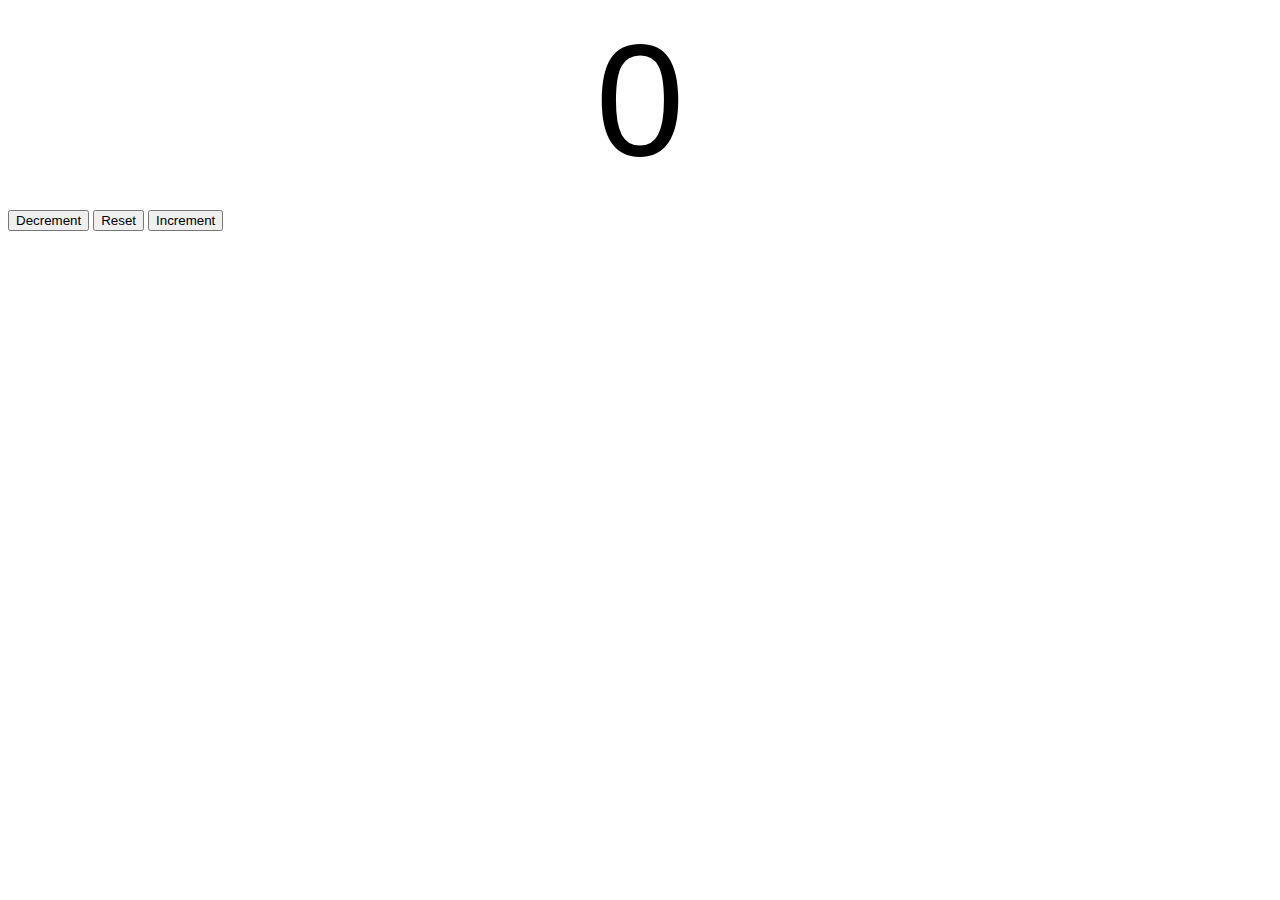
<file: 02 Counter Application/index.html>
<!DOCTYPE html>
<html lang="en">

<head>
    <meta charset="UTF-8">
    <meta name="viewport" content="width=device-width, initial-scale=1.0">
    <title>Counter Application</title>
    <link rel="stylesheet" href="style.css">
</head>

<body>
    <label class="count">0</label><br>
    <button class="decrement">Decrement</button>
    <button class="reset">Reset</button>
    <button class="increment">Increment</button>
    <script src="script.js"></script>
</body>

</html>
</file>
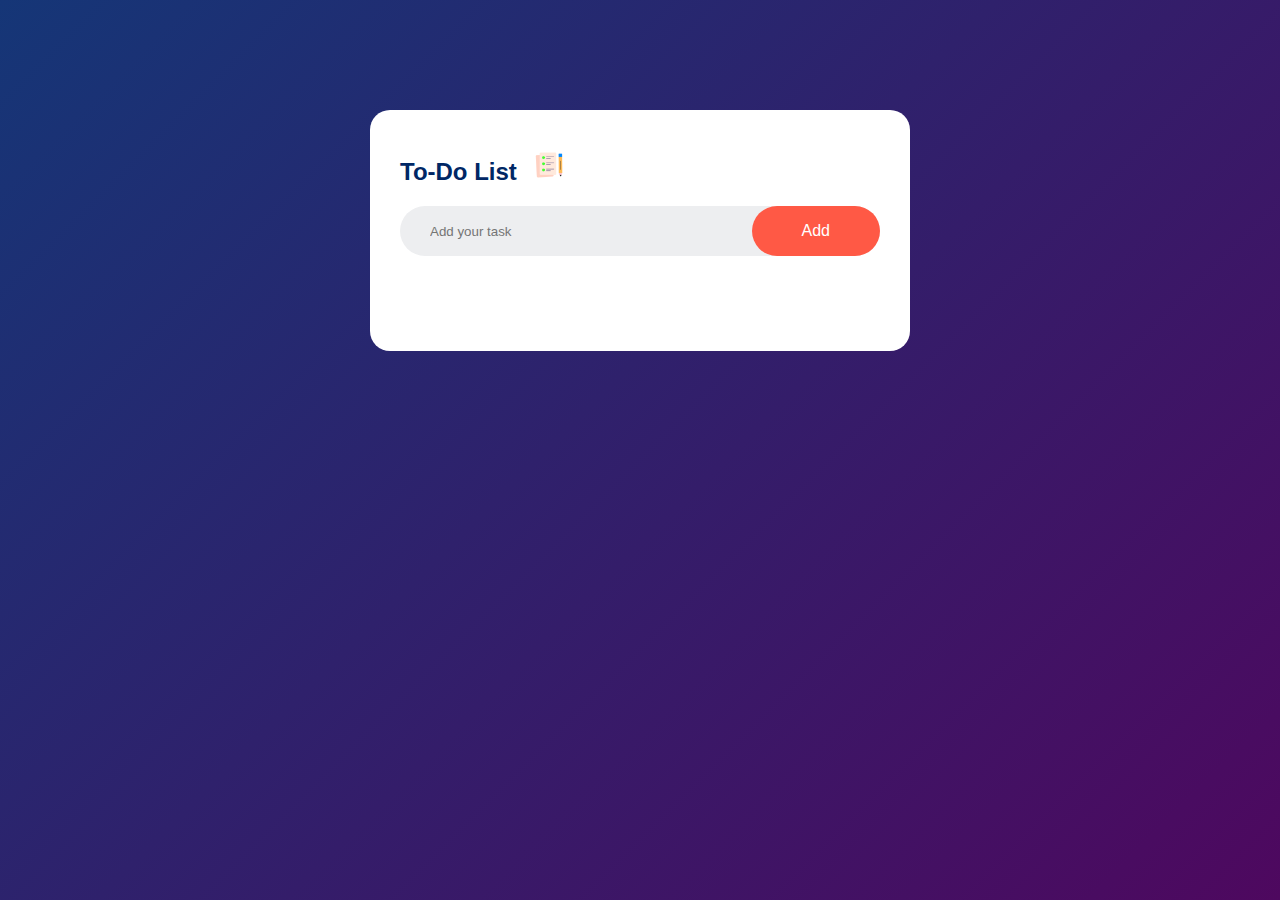
<file: 03 To-Do List/index.html>
<!DOCTYPE html>
<html lang="en">

<head>
    <meta charset="UTF-8">
    <meta name="viewport" content="width=device-width, initial-scale=1.0">
    <title>To-Do List</title>
    <link rel="stylesheet" href="style.css">
</head>

<body>
    <div class="container">
        <div class="todo-app">
            <h2>To-Do List <img src="images/icon.png"></h2>
            <div class="row">
                <input type="text" id="input-box" placeholder="Add your task">
                <button onclick="addTask()">Add</button>
            </div>

            <ul id="list-container">
                <!-- <li class="checked">Task 1</li>
                <li>Task 2</li> -->
                
            </ul>
        </div>
    </div>
    <script src="script.js"></script>
</body>

</html>
</file>
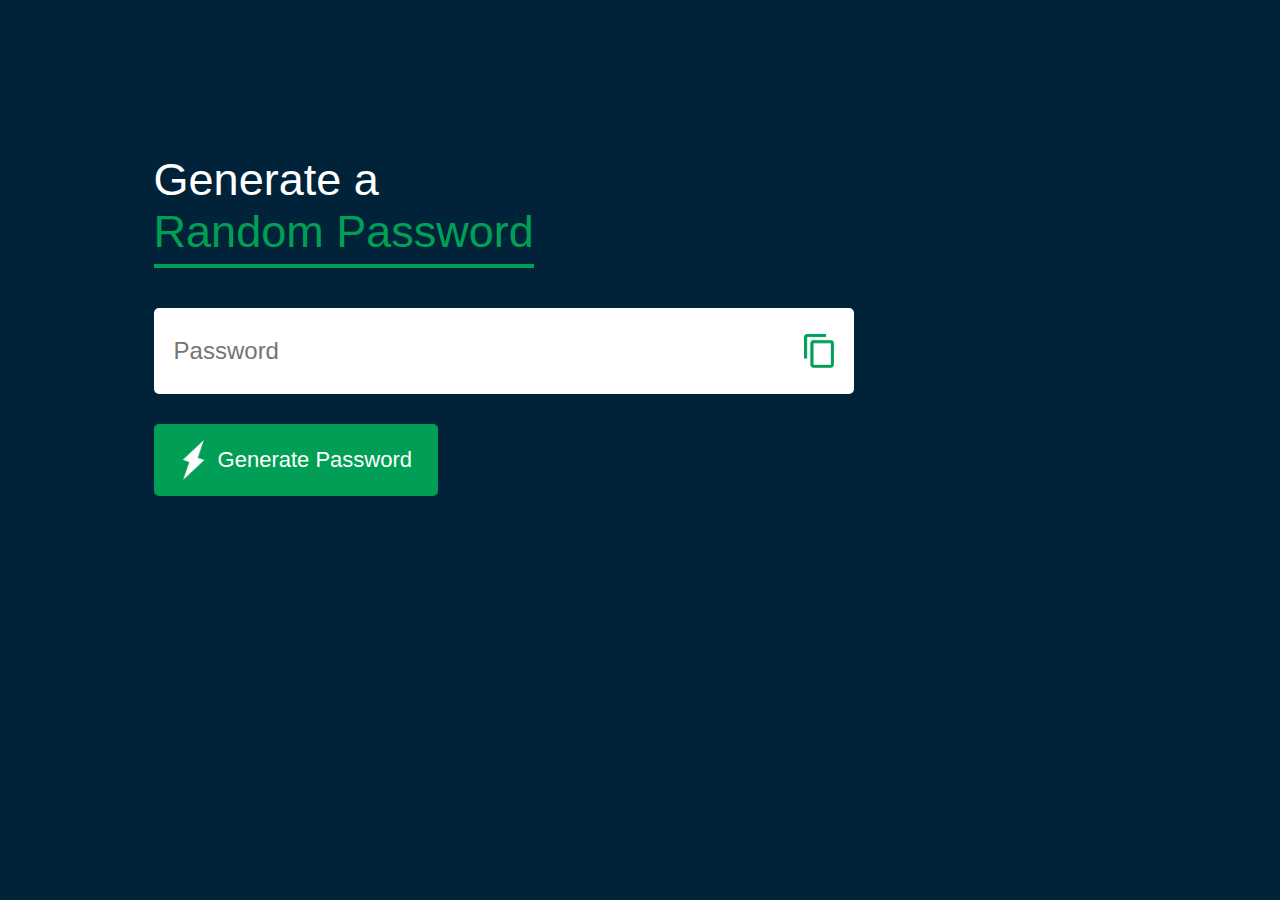
<file: 04 Password Generator/index.html>
<!DOCTYPE html>
<html lang="en">

<head>
    <meta charset="UTF-8">
    <meta name="viewport" content="width=device-width, initial-scale=1.0">
    <title>Password Generator</title>
    <link rel="stylesheet" href="style.css">
</head>

<body>
    <div class="container">
        <h1>Generate a <br><span>Random Password</span></h1>
        <div class="display">
            <input type="text" id="password" placeholder="Password">
            <img src="images/copy.png" onclick="copyPassword()">
        </div>
        <button onclick="createPassword()"><img src="images/generate.png">Generate Password</button>
    </div>

    <script src="script.js"></script>
</body>

</html>
</file>
<file: 02 Counter Application/style.css>
.count {
    display: block;
    text-align: center;
    font-size: 10em;
    font-family: Arial, Helvetica, sans-serif;
}

.btnContainer {
    text-align: center;
}

.buttons{
    padding: 10px 20px;
    font: 1.5em;
    color: white;
    background-color: blue;
    border-radius: 50px;
    cursor: pointer;
    transition: background-color 0.25s;
}

.buttons:hover{
    background-color: rgb(2, 35, 199);
}
</file>
<file: 03 To-Do List/style.css>
* {
    margin: 0;
    padding: 0;
    font-family: 'Poppins', sans-serif;
    box-sizing: border-box;
}

.container {
    width: 100%;
    min-height: 100vh;
    background: linear-gradient(135deg, #153677, #4e085f);
    padding: 10px;
}

.todo-app {
    width: 100%;
    max-width: 540px;
    background-color: #fff;
    margin: 100px auto 20px;
    padding: 40px 30px 70px;
    border-radius: 20px;
}

.todo-app h2 {
    color: #002765;
    /* display: flex; */
    align-items: center;
    margin-bottom: 20px;
}

.todo-app h2 img {
    width: 30px;
    margin-left: 10px;
}

.row {
    display: flex;
    align-items: center;
    justify-content: space-between;
    background: #edeef0;
    padding-left: 20px;
    margin-bottom: 25px;
    border-radius: 40px;
}

input {
    flex: 1;
    border: none;
    outline: none;
    background: transparent;
    padding: 10px;
    font-weight: 14px;
}

button {
    border: none;
    outline: none;
    padding: 16px 50px;
    background: #ff5945;
    color: #fff;
    font-size: 16px;
    cursor: pointer;
    border-radius: 40px;
}

ul li {
    list-style: none;
    font-size: 17px;
    padding: 12px 8px 12px 50px;
    user-select: none;
    cursor: pointer;
    position: relative;
}

ul li::before {
    content: '';
    position: absolute;
    height: 28px;
    width: 28px;
    border-radius: 50%;
    background-image: url(images/unchecked.png);
    background-size: cover;
    background-position: center;
    top: 10px;
    left: 8px;
}

ul li.checked{
    color: #555;
    text-decoration: line-through;
}

ul li.checked::before{
    background-image: url(images/checked.png);
}
</file>
<file: 04 Password Generator/style.css>
* {
    margin: 0;
    padding: 0;
    font-family: 'Poppins', sans-serif;
    box-sizing: border-box;
}

body {
    background: #002339;
    color: #fff;
}

.container {
    margin: 12%;
    width: 90%;
    max-width: 700px;
}

.display {
    width: 100%;
    margin-top: 50px;
    margin-bottom: 30px;
    background-color: #fff;
    color: #333;
    display: flex;
    align-items: center;
    justify-content: space-between;
    padding: 26px 20px;
    border-radius: 5px;
}

.container h1 {
    font-weight: 500;
    font-size: 45px;
}

.container h1 span {
    color: #019f55;
    border-bottom: 4px solid #019f55;
    padding-bottom: 7px;
}

.display img {
    width: 30px;
    cursor: pointer;
}

.display input {
    border: 0;
    outline: 0;
    font-size: 24px;
}

.container button img {
    width: 28px;
    margin-right: 10px;
}

.container button {
    border: 0;
    outline: 0;
    background: #019f55;
    color: #fff;
    font-size: 22px;
    font-weight: 300;
    display: flex;
    align-items: center;
    justify-content: center;
    padding: 16px 26px;
    border-radius: 5px;
    cursor: pointer;
}
</file>
